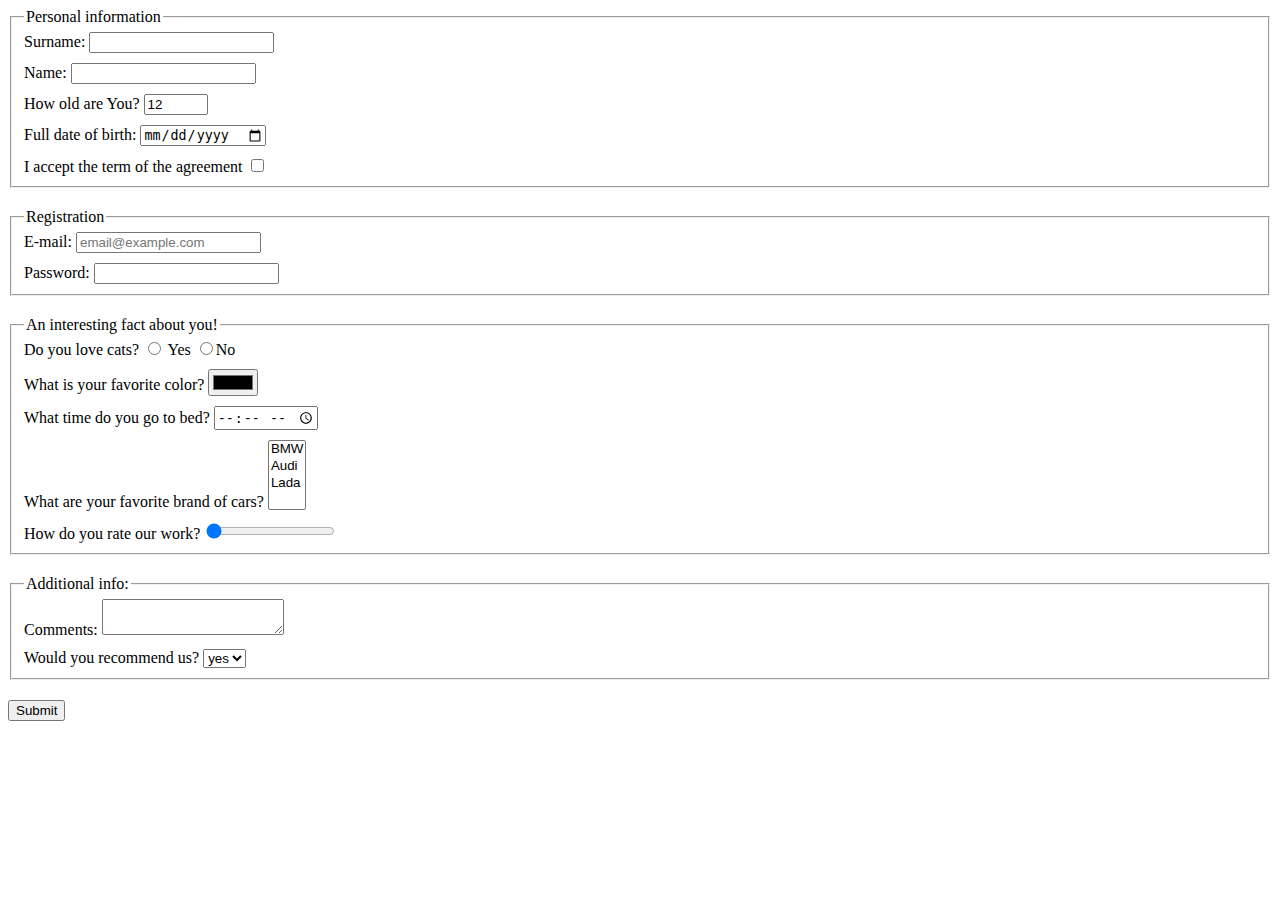
<file: index.html>
<!doctype html><html lang="en"><head><meta charset="UTF-8"><meta content="width=device-width, user-scalable=no, initial-scale=1.0, maximum-scale=1.0, minimum-scale=1.0" name="viewport"><meta content="ie=edge" http-equiv="X-UA-Compatible"><title>HTML Form</title><link href="style.2824b3dd.css" rel="stylesheet"></head><body> <script src="main.e97352c4.js" type="text/javascript"></script> <form action="https://mate-academy-form-lesson.herokuapp.com/create-application" onsubmit="onSubmit()" method="POST" autocomplete="off"> <div class="section"> <fieldset> <legend> Personal information </legend> <div class="elements"> <label for="sname">Surname: <input id="sname" name="sname" type="text" value=" "> </label> </div> <div class="elements"> <label for="name">Name: <input id="name" name="name" type="text" value=" "> </label> </div> <div class="elements"> <label for="age">How old are You? <input id="age" name="age" type="number" value="12" min="0" max="100"> </label> </div> <div class="elements"> <label for="mm/ dd/ yyyy">Full date of birth: <input id="mm/ dd/ yyyy" name="date of birth" type="date"> </label> </div> <div class="elements"> <label for="checkbox">I accept the term of the agreement <input id="checkbox" type="checkbox"> </label> </div> </fieldset> </div> <div class="section"> <fieldset> <legend>Registration </legend> <div class="elements"> <label for="email">E-mail: <input id="email" name="email" type="email" placeholder="email@example.com"> </label> </div> <div class="elements"> <label for="password">Password: <input id="password" name="password" type="text" value=" "> </label> </div> </fieldset> </div> <div class="section"> <fieldset> <legend> An interesting fact about you! </legend> <div class="elements"> <label for="answer-1">Do you love cats? <input id="answer-1" type="radio" name="answer" value="Yes"> Yes </label> <label for="answer-2"> <input id="answer-2" type="radio" name="answer" value="No">No </label> </div> <div class="elements"> <label for="favcolor">What is your favorite color? <input id="favcolor" name="favcolor" type="color" value="black"> </label> </div> <div class="elements"> <label for="appt">What time do you go to bed? <input id="appt" name="appt" type="time"> </label> </div> <div class="elements"> <label for="cars">What are your favorite brand of cars? <select id="cars" name="cars" multiple> <option value="BMW">BMW</option> <option value="Audi">Audi</option> <option value="Lada">Lada</option> </select> </label> </div> <div class="elements"> <label for="myRange">How do you rate our work? <input class="slider" id="myRange" max="100" min="1" type="range" value="0"> </label> </div> </fieldset> </div> <div class="section"> <fieldset> <legend> Additional info: </legend> <div class="elements"> <label for="comment">Comments: <textarea id="comment" name="comments">
              </textarea> </label> </div> <div class="elements"> <label for="recomendation">Would you recommend us? <select answer="answer" id="recomendation"> <option value="yes">yes</option> <option value="no">no</option> </select> </label> </div> </fieldset> </div> </form> <div class="submit-button"> <input type="submit" value="Submit"> </div> </body></html>
</file>
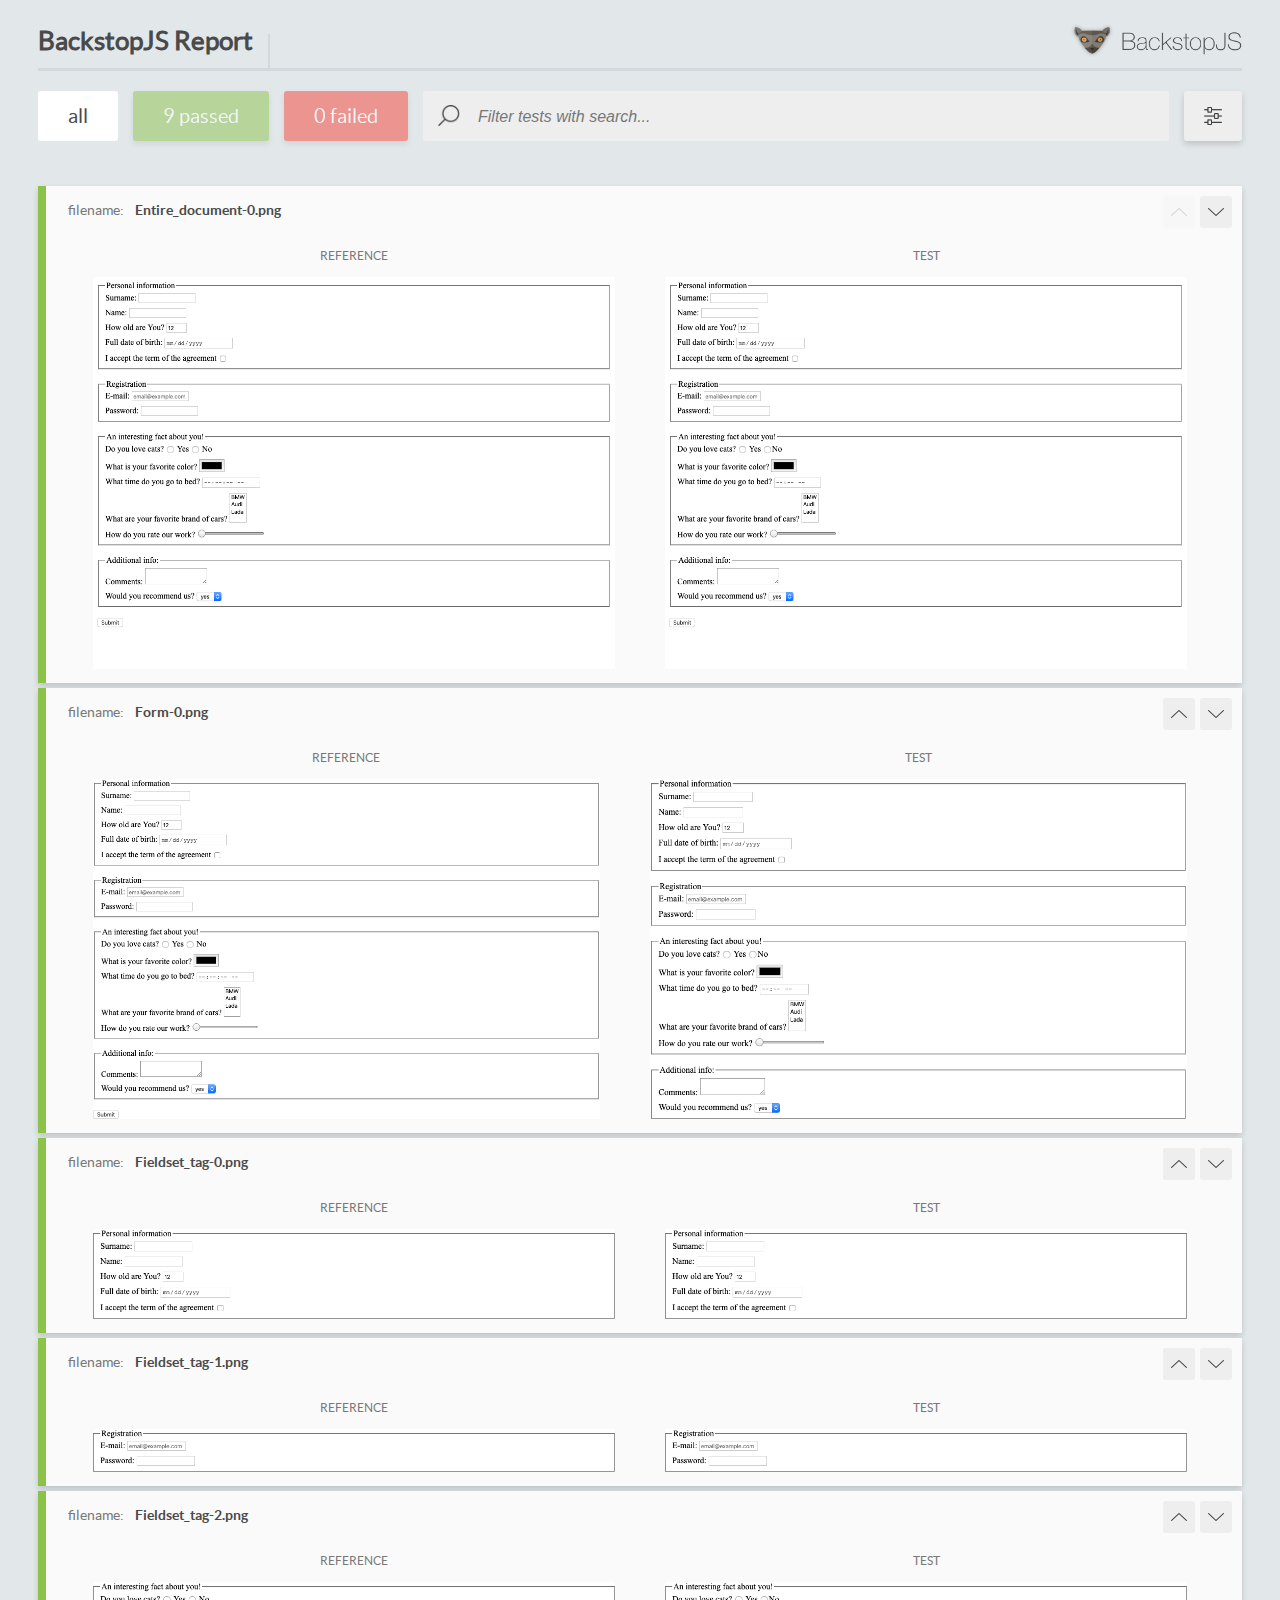
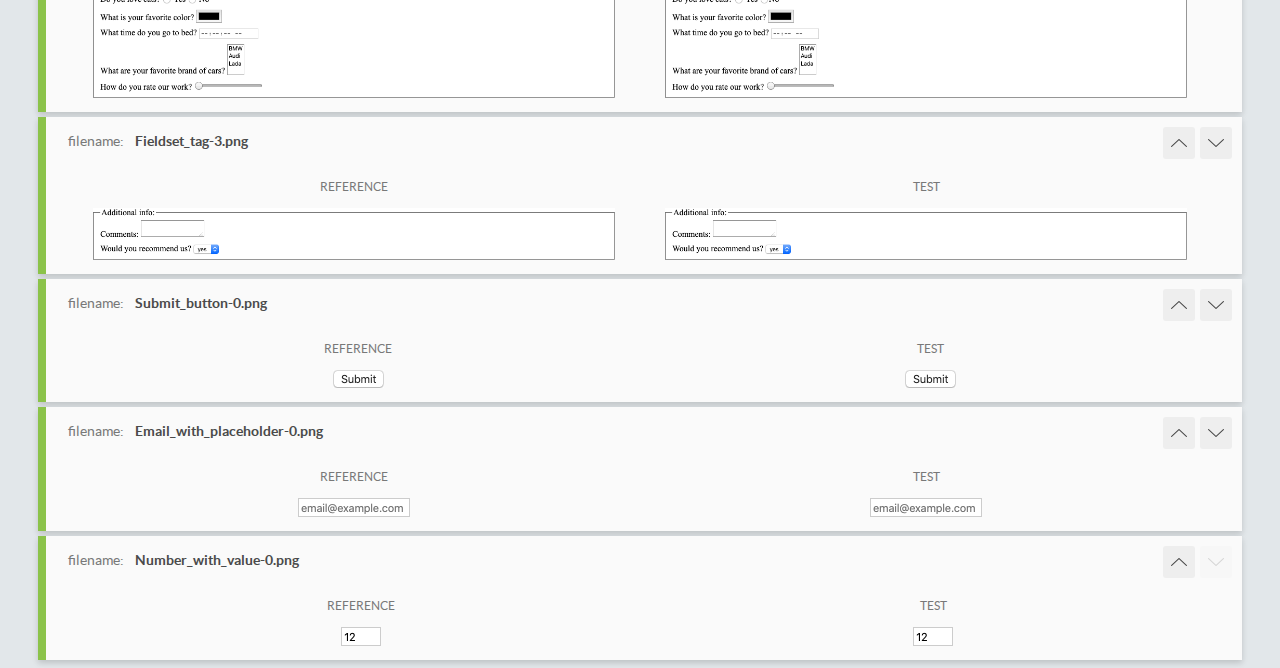
<file: report/html_report/index.html>
<!DOCTYPE html>
<html>
  <head>
    <meta charset="utf-8">
    <title>BackstopJS Report</title>

    <style>
      @font-face {
          font-family: 'latoregular';
          src: url('./assets/fonts/lato-regular-webfont.woff2') format('woff2'),
              url('./assets/fonts/lato-regular-webfont.woff') format('woff');
          font-weight: 400;
          font-style: normal;
      }
      @font-face {
          font-family: 'latobold';
          src: url('./assets/fonts/lato-bold-webfont.woff2') format('woff2'),
              url('./assets/fonts/lato-bold-webfont.woff') format('woff');
          font-weight: 700;
          font-style: normal;
      }

      .ReactModal__Body--open {
          overflow: hidden;
      }
      .ReactModal__Body--open .header {
        display: none;
      }

    </style>
  </head>
  <body style="background-color: #E2E7EA">
    <div id="root">

    </div>
    <script type="text/javascript">
      function report (report) { // eslint-disable-line no-unused-vars
        window.tests = report;
      }
    </script>
    <script type="text/javascript" src="config.js"></script>
    <script type="text/javascript" src="index_bundle.js"></script>
  </body>
</html>
</file>
<file: style.2824b3dd.css>
.elements{margin-bottom:10px}.section{margin-bottom:20px}.elements:last-child{margin-bottom:0}.submit-button{margin-top:20px}
/*# sourceMappingURL=style.2824b3dd.css.map */
</file>
